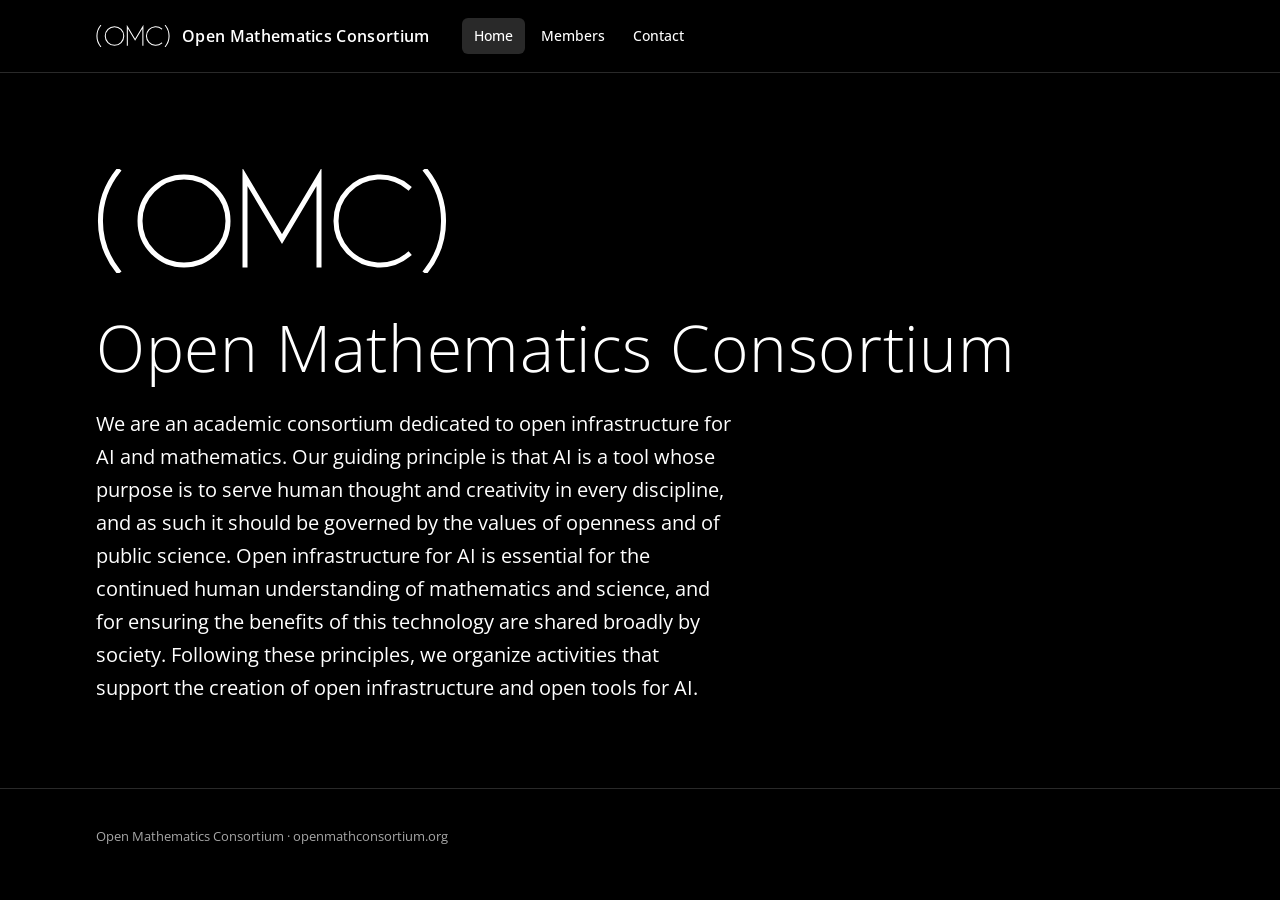
<file: index.html>
<!DOCTYPE html>
<html lang="en">
<head>
  <meta charset="utf-8">
  <meta name="viewport" content="width=device-width, initial-scale=1">
  <title>Open Mathematics Consortium</title>
  <meta name="description" content="The Open Mathematics Consortium">
  <link rel="canonical" href="https://openmathconsortium.org/">
  <meta property="og:type" content="website">
  <meta property="og:site_name" content="Open Mathematics Consortium">
  <meta property="og:title" content="Open Mathematics Consortium">
  <meta property="og:description" content="The Open Mathematics Consortium">
  <meta property="og:url" content="https://openmathconsortium.org/">
  <meta property="og:image" content="https://openmathconsortium.org/og-image.png">
  <meta property="og:image:width" content="1200">
  <meta property="og:image:height" content="630">
  <meta property="og:image:alt" content="The (OMC) logo above the name Open Mathematics Consortium, white on black">
  <meta name="twitter:card" content="summary_large_image">
  <link rel="preconnect" href="https://fonts.googleapis.com">
  <link rel="preconnect" href="https://fonts.gstatic.com" crossorigin>
  <link rel="stylesheet" href="https://fonts.googleapis.com/css2?family=Open+Sans:wght@300;400;500;600&display=swap">
  <link rel="stylesheet" href="style.css">
  <link rel="icon" href="favicon.svg" type="image/svg+xml">
</head>
<body>

  <header class="site-header">
    <div class="wrap header-inner">
      <a class="wordmark" href="index.html"><img src="logo.svg" alt="" width="74" height="22"><span class="wordmark-text">Open Mathematics Consortium</span></a>
      <nav id="site-nav" class="site-nav" aria-label="Main">
        <a href="index.html" aria-current="page">Home</a>
        <a href="members.html">Members</a>
        <a href="contact.html">Contact</a>
      </nav>
      <button class="menu-button" aria-label="Menu" aria-expanded="false" aria-controls="site-nav">
        <svg width="22" height="22" viewBox="0 0 22 22" aria-hidden="true"><path d="M2 5h18M2 11h18M2 17h18" stroke="currentColor" stroke-width="2" stroke-linecap="round"/></svg>
      </button>
    </div>
  </header>

  <main class="hero">
    <div class="wrap">
      <img class="hero-logo" src="logo.svg" alt="(OMC)" width="352" height="104">
      <h1>Open Mathematics Consortium</h1>
      <p class="lede">We are an academic consortium dedicated to open infrastructure for AI and mathematics. Our guiding principle is that AI is a tool whose purpose is to serve human thought and creativity in every discipline, and as such it should be governed by the values of openness and of public science. Open infrastructure for AI is essential for the continued human understanding of mathematics and science, and for ensuring the benefits of this technology are shared broadly by society. Following these principles, we organize activities that support the creation of open infrastructure and open tools for AI.</p>
    </div>
  </main>

  <footer class="site-footer">
    <div class="wrap">
      <p>Open Mathematics Consortium &middot; openmathconsortium.org</p>
    </div>
  </footer>

  <script src="nav.js"></script>
</body>
</html>
</file>
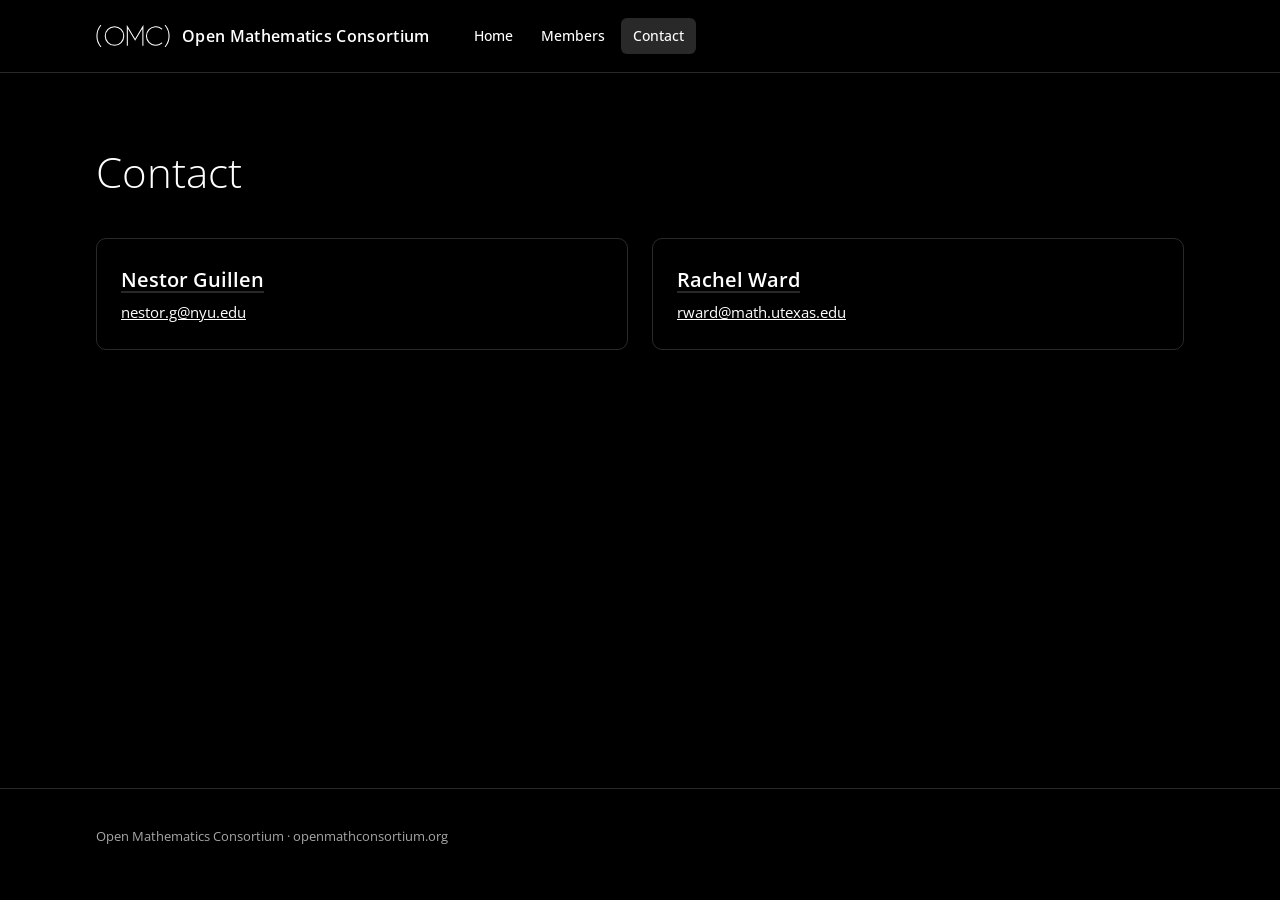
<file: contact.html>
<!DOCTYPE html>
<html lang="en">
<head>
  <meta charset="utf-8">
  <meta name="viewport" content="width=device-width, initial-scale=1">
  <title>Contact — Open Mathematics Consortium</title>
  <meta name="description" content="The Open Mathematics Consortium">
  <link rel="canonical" href="https://openmathconsortium.org/contact.html">
  <meta property="og:type" content="website">
  <meta property="og:site_name" content="Open Mathematics Consortium">
  <meta property="og:title" content="Contact — Open Mathematics Consortium">
  <meta property="og:description" content="The Open Mathematics Consortium">
  <meta property="og:url" content="https://openmathconsortium.org/contact.html">
  <meta property="og:image" content="https://openmathconsortium.org/og-image.png">
  <meta property="og:image:width" content="1200">
  <meta property="og:image:height" content="630">
  <meta property="og:image:alt" content="The (OMC) logo above the name Open Mathematics Consortium, white on black">
  <meta name="twitter:card" content="summary_large_image">
  <link rel="preconnect" href="https://fonts.googleapis.com">
  <link rel="preconnect" href="https://fonts.gstatic.com" crossorigin>
  <link rel="stylesheet" href="https://fonts.googleapis.com/css2?family=Open+Sans:wght@300;400;500;600&display=swap">
  <link rel="stylesheet" href="style.css">
  <link rel="icon" href="favicon.svg" type="image/svg+xml">
</head>
<body>

  <header class="site-header">
    <div class="wrap header-inner">
      <a class="wordmark" href="index.html"><img src="logo.svg" alt="" width="74" height="22"><span class="wordmark-text">Open Mathematics Consortium</span></a>
      <nav id="site-nav" class="site-nav" aria-label="Main">
        <a href="index.html">Home</a>
        <a href="members.html">Members</a>
        <a href="contact.html" aria-current="page">Contact</a>
      </nav>
      <button class="menu-button" aria-label="Menu" aria-expanded="false" aria-controls="site-nav">
        <svg width="22" height="22" viewBox="0 0 22 22" aria-hidden="true"><path d="M2 5h18M2 11h18M2 17h18" stroke="currentColor" stroke-width="2" stroke-linecap="round"/></svg>
      </button>
    </div>
  </header>

  <main class="page">
    <div class="wrap">
      <h1>Contact</h1>
      <ul class="members members-two">
        <li class="member">
          <h2><a href="https://www.ndguillen.com/">Nestor Guillen</a></h2>
          <p><a href="mailto:nestor.g@nyu.edu">nestor.g@nyu.edu</a></p>
        </li>
        <li class="member">
          <h2><a href="https://math.utexas.edu/directory/rachel-ward">Rachel Ward</a></h2>
          <p><a href="mailto:rward@math.utexas.edu">rward@math.utexas.edu</a></p>
        </li>
      </ul>
    </div>
  </main>

  <footer class="site-footer">
    <div class="wrap">
      <p>Open Mathematics Consortium &middot; openmathconsortium.org</p>
    </div>
  </footer>

  <script src="nav.js"></script>
</body>
</html>
</file>
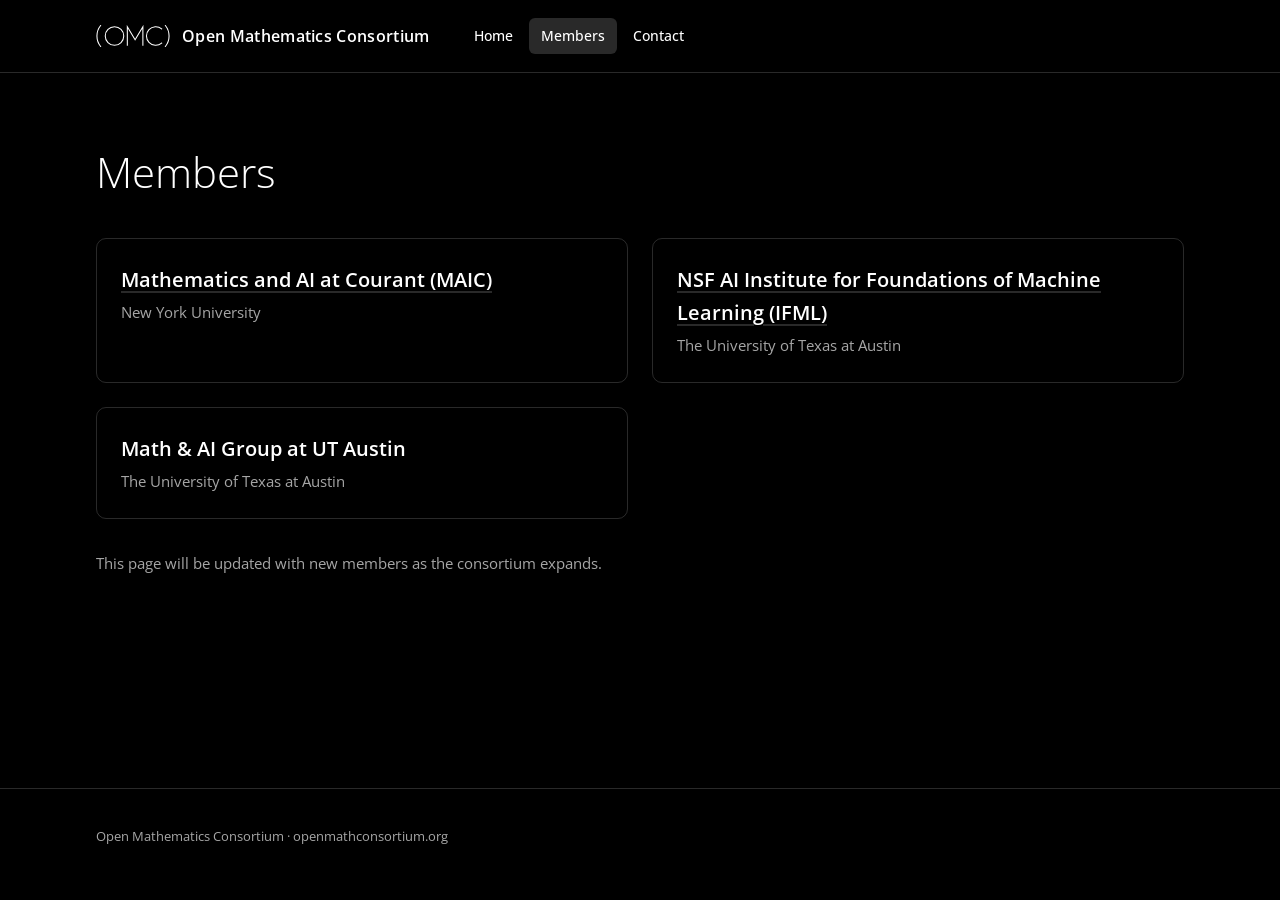
<file: members.html>
<!DOCTYPE html>
<html lang="en">
<head>
  <meta charset="utf-8">
  <meta name="viewport" content="width=device-width, initial-scale=1">
  <title>Members — Open Mathematics Consortium</title>
  <meta name="description" content="The Open Mathematics Consortium">
  <link rel="canonical" href="https://openmathconsortium.org/members.html">
  <meta property="og:type" content="website">
  <meta property="og:site_name" content="Open Mathematics Consortium">
  <meta property="og:title" content="Members — Open Mathematics Consortium">
  <meta property="og:description" content="The Open Mathematics Consortium">
  <meta property="og:url" content="https://openmathconsortium.org/members.html">
  <meta property="og:image" content="https://openmathconsortium.org/og-image.png">
  <meta property="og:image:width" content="1200">
  <meta property="og:image:height" content="630">
  <meta property="og:image:alt" content="The (OMC) logo above the name Open Mathematics Consortium, white on black">
  <meta name="twitter:card" content="summary_large_image">
  <link rel="preconnect" href="https://fonts.googleapis.com">
  <link rel="preconnect" href="https://fonts.gstatic.com" crossorigin>
  <link rel="stylesheet" href="https://fonts.googleapis.com/css2?family=Open+Sans:wght@300;400;500;600&display=swap">
  <link rel="stylesheet" href="style.css">
  <link rel="icon" href="favicon.svg" type="image/svg+xml">
</head>
<body>

  <header class="site-header">
    <div class="wrap header-inner">
      <a class="wordmark" href="index.html"><img src="logo.svg" alt="" width="74" height="22"><span class="wordmark-text">Open Mathematics Consortium</span></a>
      <nav id="site-nav" class="site-nav" aria-label="Main">
        <a href="index.html">Home</a>
        <a href="members.html" aria-current="page">Members</a>
        <a href="contact.html">Contact</a>
      </nav>
      <button class="menu-button" aria-label="Menu" aria-expanded="false" aria-controls="site-nav">
        <svg width="22" height="22" viewBox="0 0 22 22" aria-hidden="true"><path d="M2 5h18M2 11h18M2 17h18" stroke="currentColor" stroke-width="2" stroke-linecap="round"/></svg>
      </button>
    </div>
  </header>

  <main class="page">
    <div class="wrap">
      <h1>Members</h1>
      <ul class="members members-two">
        <li class="member">
          <h2><a href="https://mathaicourant.github.io/">Mathematics and AI at Courant (MAIC)</a></h2>
          <p>New York University</p>
        </li>
        <li class="member">
          <h2><a href="https://www.ifml.institute/">NSF AI Institute for Foundations of Machine Learning (IFML)</a></h2>
          <p>The University of Texas at Austin</p>
        </li>
        <li class="member">
          <h2>Math &amp; AI Group at UT Austin</h2>
          <p>The University of Texas at Austin</p>
        </li>
      </ul>
      <p class="members-note">This page will be updated with new members as the consortium expands.</p>
    </div>
  </main>

  <footer class="site-footer">
    <div class="wrap">
      <p>Open Mathematics Consortium &middot; openmathconsortium.org</p>
    </div>
  </footer>

  <script src="nav.js"></script>
</body>
</html>
</file>
<file: style.css>
/* Open Mathematics Consortium */

:root {
  --bg: #000000;
  --text: #ffffff;
  --muted: rgba(255, 255, 255, 0.65);
  --rule: rgba(255, 255, 255, 0.16);
  --tab-hover: rgba(255, 255, 255, 0.08);
  --tab-active: rgba(255, 255, 255, 0.16);
  --sans: "Open Sans", Arial, sans-serif;
  --width: 1120px;
}

* { box-sizing: border-box; }

body {
  margin: 0;
  background: var(--bg);
  color: var(--text);
  font-family: var(--sans);
  font-size: 17px;
  line-height: 1.65;
  min-height: 100vh;
  display: flex;
  flex-direction: column;
}

main { flex: 1; }

.wrap {
  max-width: var(--width);
  margin: 0 auto;
  padding: 0 16px;
}

a { color: var(--text); }

/* Header and tabs */

.site-header {
  position: sticky;
  top: 0;
  z-index: 10;
  background: rgba(0, 0, 0, 0.85);
  backdrop-filter: blur(8px);
  -webkit-backdrop-filter: blur(8px);
  border-bottom: 1px solid var(--rule);
}

.header-inner {
  display: flex;
  align-items: center;
  gap: 32px;
  height: 72px;
}

.wordmark {
  display: flex;
  align-items: center;
  gap: 12px;
  color: var(--text);
  text-decoration: none;
  font-weight: 600;
  font-size: 16px;
  letter-spacing: 0.02em;
  white-space: nowrap;
}

@media (max-width: 480px) {
  .wordmark-text { display: none; }
}

.site-nav {
  display: flex;
  gap: 4px;
}

.site-nav a {
  padding: 6px 12px;
  border-radius: 6px;
  color: var(--text);
  text-decoration: none;
  font-size: 14.4px;
  font-weight: 500;
  transition: background-color 0.15s;
}

.site-nav a:hover { background: var(--tab-hover); }

.site-nav a[aria-current="page"] { background: var(--tab-active); }

.menu-button {
  display: none;
  margin-left: auto;
  padding: 8px;
  background: none;
  border: 0;
  color: var(--text);
  cursor: pointer;
}

.menu-button svg { display: block; }

@media (max-width: 720px) {
  .menu-button { display: block; }

  .site-nav {
    display: none;
    position: absolute;
    top: 72px;
    left: 0;
    right: 0;
    flex-direction: column;
    padding: 8px 16px 16px;
    background: var(--bg);
    border-bottom: 1px solid var(--rule);
  }

  .site-nav.open { display: flex; }

  .site-nav a {
    padding: 10px 12px;
    font-size: 16px;
  }
}

/* Home */

.hero {
  padding: 96px 0 80px;
}

.hero-logo {
  display: block;
  width: clamp(200px, 36vw, 352px);
  height: auto;
  margin-bottom: 40px;
}

.hero h1 {
  margin: 0 0 24px;
  font-size: clamp(36px, 7vw, 64px);
  font-weight: 300;
  line-height: 1.1;
  letter-spacing: 0.01em;
}

.members-line {
  margin: 0 0 32px;
  font-size: 14px;
  text-transform: uppercase;
  letter-spacing: 0.14em;
  color: var(--muted);
}

.lede {
  margin: 0;
  max-width: 640px;
  font-size: 20px;
}

/* Inner pages */

.page {
  padding: 64px 0 96px;
}

.page h1 {
  margin: 0 0 32px;
  font-size: clamp(30px, 5vw, 42px);
  font-weight: 300;
}

.page > .wrap > p { max-width: 720px; }

h2 {
  margin: 0 0 4px;
  font-size: 20px;
  font-weight: 600;
}

/* Members */

.members {
  list-style: none;
  margin: 0;
  padding: 0;
  display: grid;
  grid-template-columns: 1fr;
  gap: 24px;
}

@media (min-width: 720px) {
  .members { grid-template-columns: repeat(3, 1fr); }
  .members-two { grid-template-columns: repeat(2, 1fr); }
}

.member {
  padding: 24px;
  border: 1px solid var(--rule);
  border-radius: 10px;
}

.member h2 a {
  text-decoration: underline;
  text-decoration-color: var(--rule);
  text-underline-offset: 4px;
}

.member h2 a:hover { text-decoration-color: var(--text); }

.member p {
  margin: 0;
  color: var(--muted);
  font-size: 15px;
}

.members-note {
  margin: 32px 0 0;
  color: var(--muted);
  font-size: 15px;
}

/* Footer */

.site-footer {
  border-top: 1px solid var(--rule);
  padding: 24px 0 40px;
  font-size: 13px;
  color: var(--muted);
}
</file>
